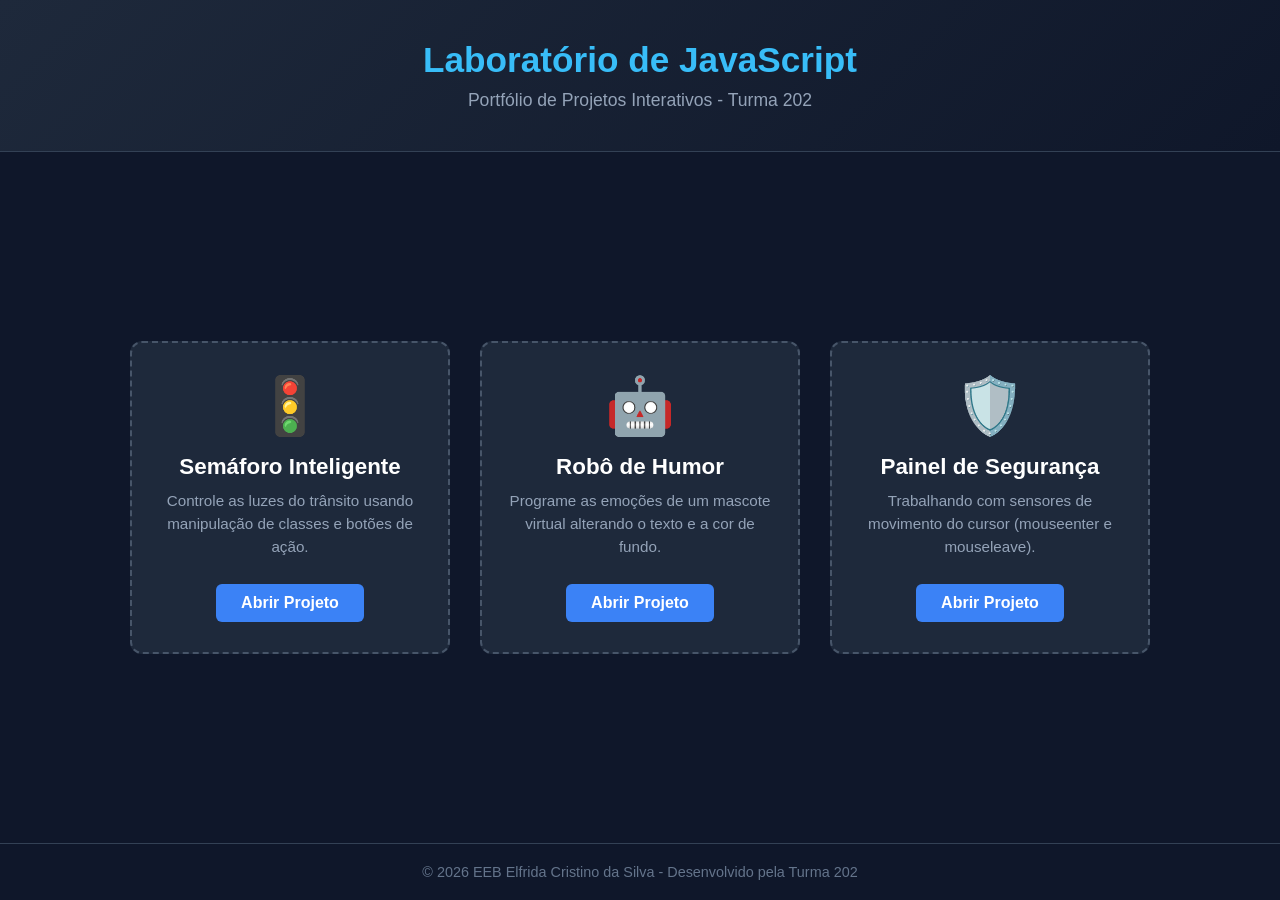
<file: Programaçao Web/7-JavaScript/index.html>
<!DOCTYPE html>
<html lang="pt-BR">
<head>
    <meta charset="UTF-8">
    <meta name="viewport" content="width=device-width, initial-scale=1.0">
    <title>Portal de Projetos - Turma 202</title>
    <style>
        /* =========================================================
           CONFIGURAÇÕES GERAIS
           ========================================================= */
        * {
            margin: 0;
            padding: 0;
            box-sizing: border-box;
        }

        body {
            font-family: 'Segoe UI', Tahoma, Geneva, Verdana, sans-serif;
            background-color: #0f172a; /* Slate 900 (fundo escuro) */
            color: #f8fafc;
            min-height: 100vh;
            display: flex;
            flex-direction: column;
        }

        /* =========================================================
           CABEÇALHO
           ========================================================= */
        .cabecalho {
            text-align: center;
            padding: 40px 20px;
            background: linear-gradient(135deg, #1e293b, #0f172a);
            border-bottom: 1px solid #334155;
        }

        .cabecalho h1 {
            color: #38bdf8;
            font-size: 2.2rem;
            margin-bottom: 10px;
        }

        .cabecalho p {
            color: #94a3b8;
            font-size: 1.1rem;
        }

        /* =========================================================
           ÁREA PRINCIPAL (GALERIA COM FLEXBOX)
           ========================================================= */
        .galeria {
            flex: 1; /* Faz a galeria crescer e empurrar o rodapé */
            display: flex;
            flex-wrap: wrap; /* Permite que os cartões quebrem de linha se a tela for pequena */
            justify-content: center;
            align-items: center;
            gap: 30px;
            padding: 50px 20px;
        }

        /* =========================================================
           OS CARTÕES DE PROJETO (CARDS)
           ========================================================= */
        .cartao {
            background-color: #1e293b;
            width: 320px;
            padding: 30px 20px;
            border-radius: 12px;
            border: 2px dashed #475569;
            text-align: center;
            transition: transform 0.3s ease, border-color 0.3s ease, box-shadow 0.3s ease;
        }

        /* Efeito ao passar o mouse por cima do cartão */
        .cartao:hover {
            transform: translateY(-8px);
            border-color: #38bdf8;
            box-shadow: 0 12px 25px rgba(0, 0, 0, 0.4);
        }

        .icone {
            font-size: 3.5rem;
            margin-bottom: 15px;
        }

        .cartao h2 {
            font-size: 1.4rem;
            margin-bottom: 10px;
            color: #ffffff;
        }

        .cartao p {
            color: #94a3b8;
            font-size: 0.95rem;
            margin-bottom: 25px;
            line-height: 1.5;
        }

        /* =========================================================
           BOTÕES DE LINK
           ========================================================= */
        .btn-acessar {
            display: inline-block;
            background-color: #3b82f6;
            color: white;
            text-decoration: none;
            padding: 10px 25px;
            border-radius: 6px;
            font-weight: bold;
            transition: background-color 0.2s;
        }

        .btn-acessar:hover {
            background-color: #2563eb;
        }

        /* =========================================================
           RODAPÉ
           ========================================================= */
        .rodape {
            text-align: center;
            padding: 20px;
            background-color: #0f172a;
            border-top: 1px solid #334155;
            color: #64748b;
            font-size: 0.9rem;
        }
    </style>
</head>
<body>

    <header class="cabecalho">
        <h1>Laboratório de JavaScript</h1>
        <p>Portfólio de Projetos Interativos - Turma 202</p>
    </header>

    <main class="galeria">
        
        <!-- Projeto 1 -->
        <article class="cartao">
            <div class="icone">🚦</div>
            <h2>Semáforo Inteligente</h2>
            <p>Controle as luzes do trânsito usando manipulação de classes e botões de ação.</p>
            <!-- Lembre-se de verificar se o nome do arquivo bate com o href abaixo -->
            <a href="./site-9/index.html" class="btn-acessar">Abrir Projeto</a>
        </article>

        <!-- Projeto 2 -->
        <article class="cartao">
            <div class="icone">🤖</div>
            <h2>Robô de Humor</h2>
            <p>Programe as emoções de um mascote virtual alterando o texto e a cor de fundo.</p>
            <a href="./site-10/index.html" class="btn-acessar">Abrir Projeto</a>
        </article>

        <!-- Projeto 3 -->
        <article class="cartao">
            <div class="icone">🛡️</div>
            <h2>Painel de Segurança</h2>
            <p>Trabalhando com sensores de movimento do cursor (mouseenter e mouseleave).</p>
            <a href="./site-8/index.html" class="btn-acessar">Abrir Projeto</a>
        </article>

    </main>

    <footer class="rodape">
        <p>&copy; 2026 EEB Elfrida Cristino da Silva - Desenvolvido pela Turma 202</p>
    </footer>

</body>
</html>
</file>
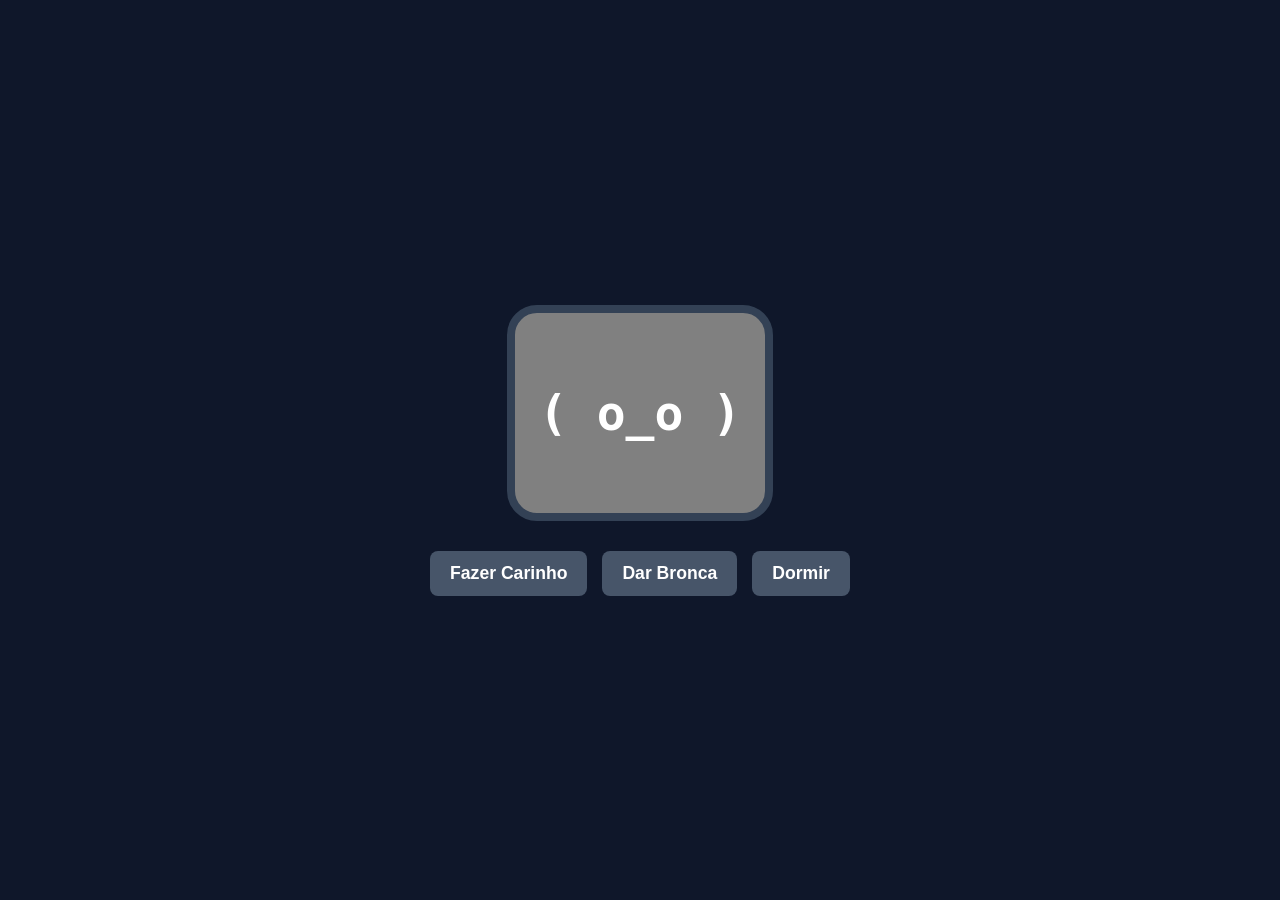
<file: Programaçao Web/7-JavaScript/site-10/index.html>
<!DOCTYPE html>
<html lang="pt-BR">
<head>
    <meta charset="UTF-8">
    <title>Exercício - Robô de Humor</title>
    <style>
        body {
            background-color: #0f172a;
            color: white;
            font-family: monospace; /* Fonte com estilo de computador/robô */
            display: flex;
            flex-direction: column;
            align-items: center;
            justify-content: center;
            height: 100vh;
            margin: 0;
        }

        /* O rosto do robô */
        #rosto-robo {
            width: 250px;
            height: 200px;
            background-color: gray;
            border-radius: 30px;
            border: 8px solid #334155;
            display: flex;
            justify-content: center;
            align-items: center;

            text-align: center;
            
            font-size: 3rem;
            font-weight: bold;
            color: white;
            margin-bottom: 30px;
            transition: 0.3s; /* Transição suave de cores */
        }

        .botoes {
            display: flex;
            gap: 15px;
        }

        button {
            padding: 12px 20px;
            font-size: 1.1rem;
            font-weight: bold;
            cursor: pointer;
            border: none;
            border-radius: 8px;
            color: white;
            background-color: #475569;
        }

        button:hover {
            background-color: #64748b;
        }
    </style>
</head>
<body>

    <!-- O Rosto do Robô -->
    <div id="rosto-robo">( o_o )</div>

    <!-- Botões de Ação -->
    <div class="botoes">
        <button id="btn-carinho">Fazer Carinho</button>
        <button id="btn-bronca">Dar Bronca</button>
        <button id="btn-dormir">Dormir</button>
    </div>

    <!-- Escreva o seu código JavaScript abaixo -->
    <script src="script.js"></script>
</body>
</html>
</file>
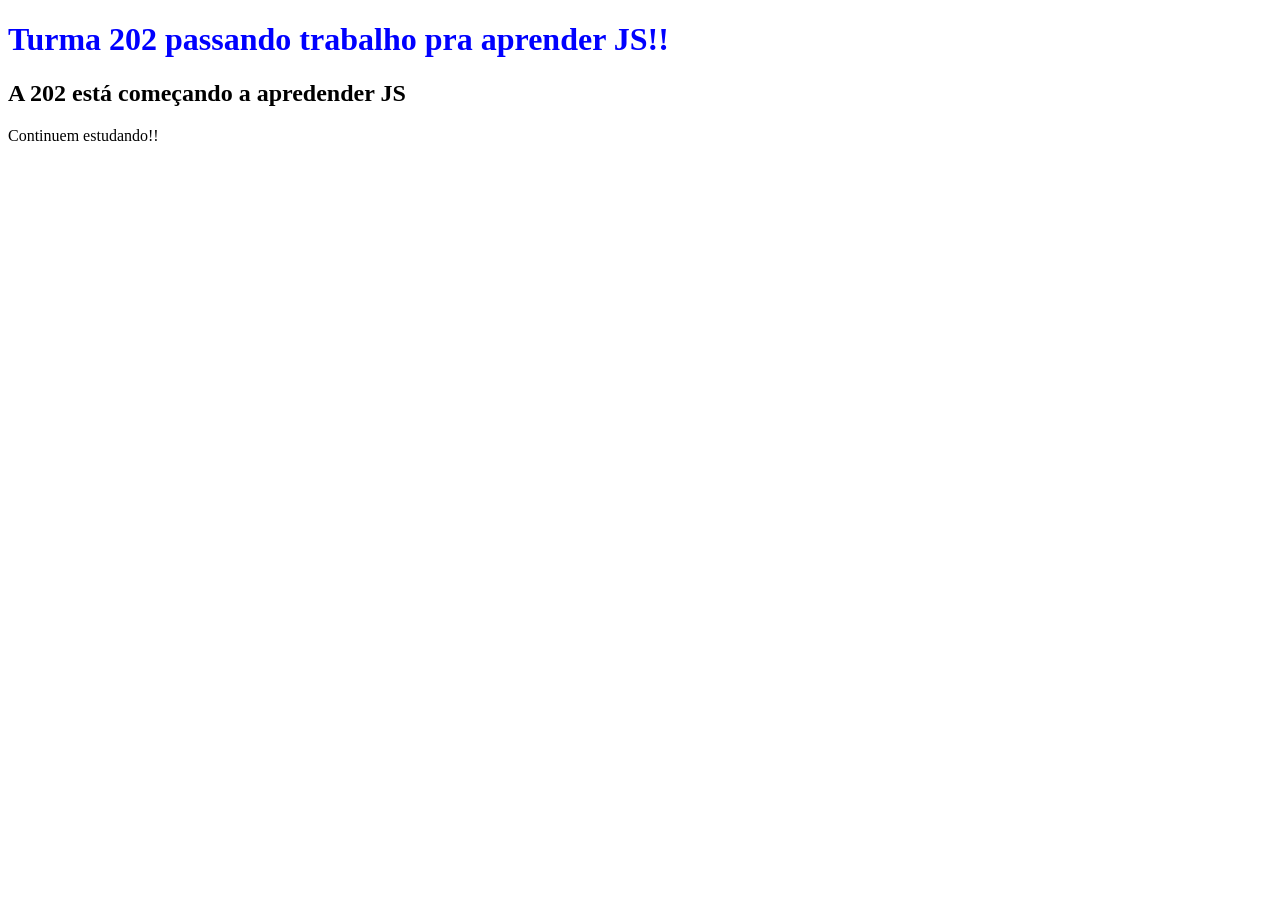
<file: Programaçao Web/7-JavaScript/site-3/index.html>
<!DOCTYPE html>
<html lang="en">
<head>
    <meta charset="UTF-8">
    <meta name="viewport" content="width=device-width, initial-scale=1.0">
    <title>Introdução ao JS</title>
</head>
<body>
    <h1 id="titulo">Introdução ao JavaScript</h1>
    
    <h2 id="subtitulo">Subtítulo Original</h2>
    
    <p id="mensagem">Parágrafo Original</p>
    
    
    <script src="script.js"></script>
</body>
</html>
</file>
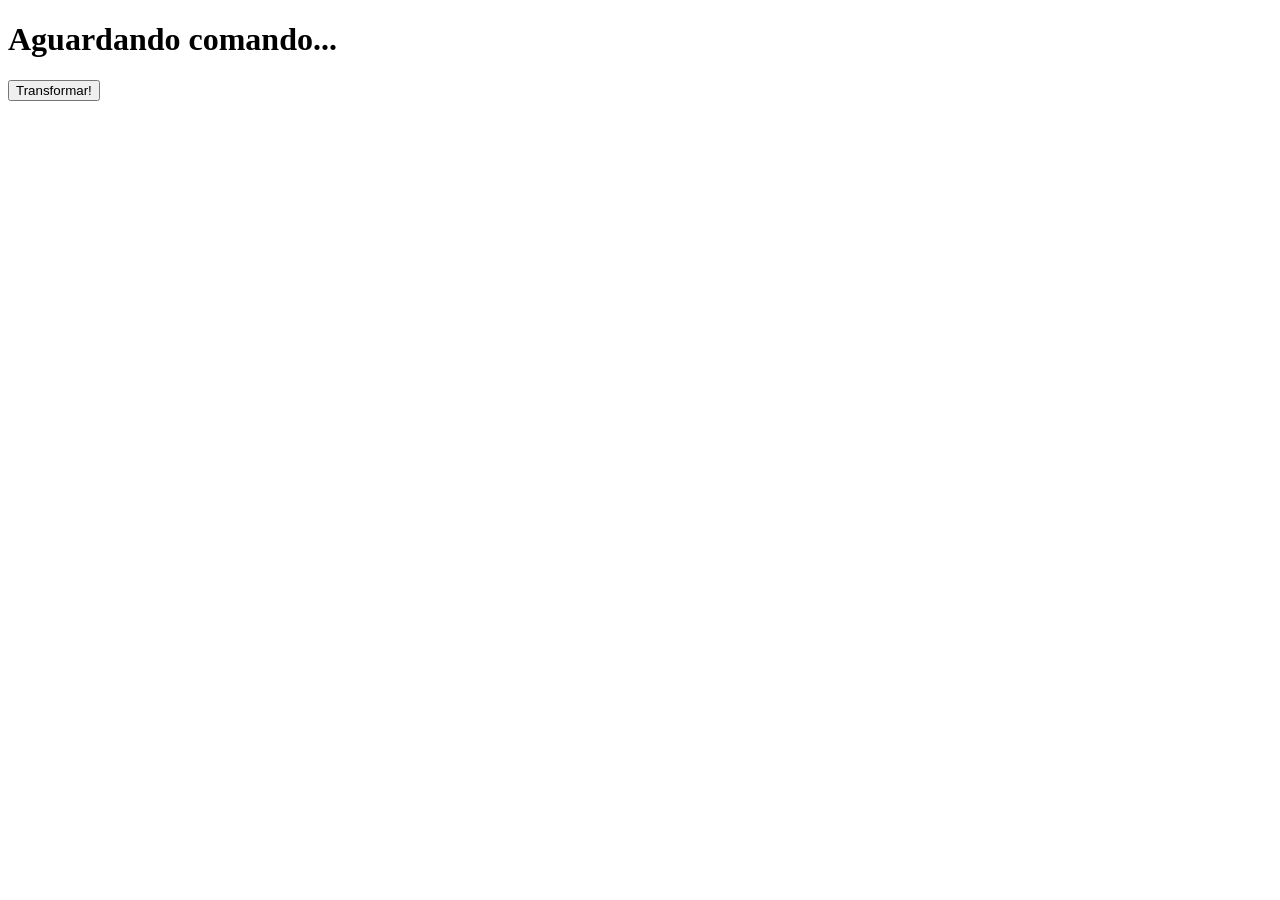
<file: Programaçao Web/7-JavaScript/site-4/index.html>
<!DOCTYPE html>
<html lang="en">
<head>
    <meta charset="UTF-8">
    <meta name="viewport" content="width=device-width, initial-scale=1.0">
    <title>Site 4</title>
</head>
<body>

    <h1 id="mensagem">Aguardando comando...</h1>
    <button id="btn">Transformar!</button>

    <script src="script.js"></script>
</body>
</html>
</file>
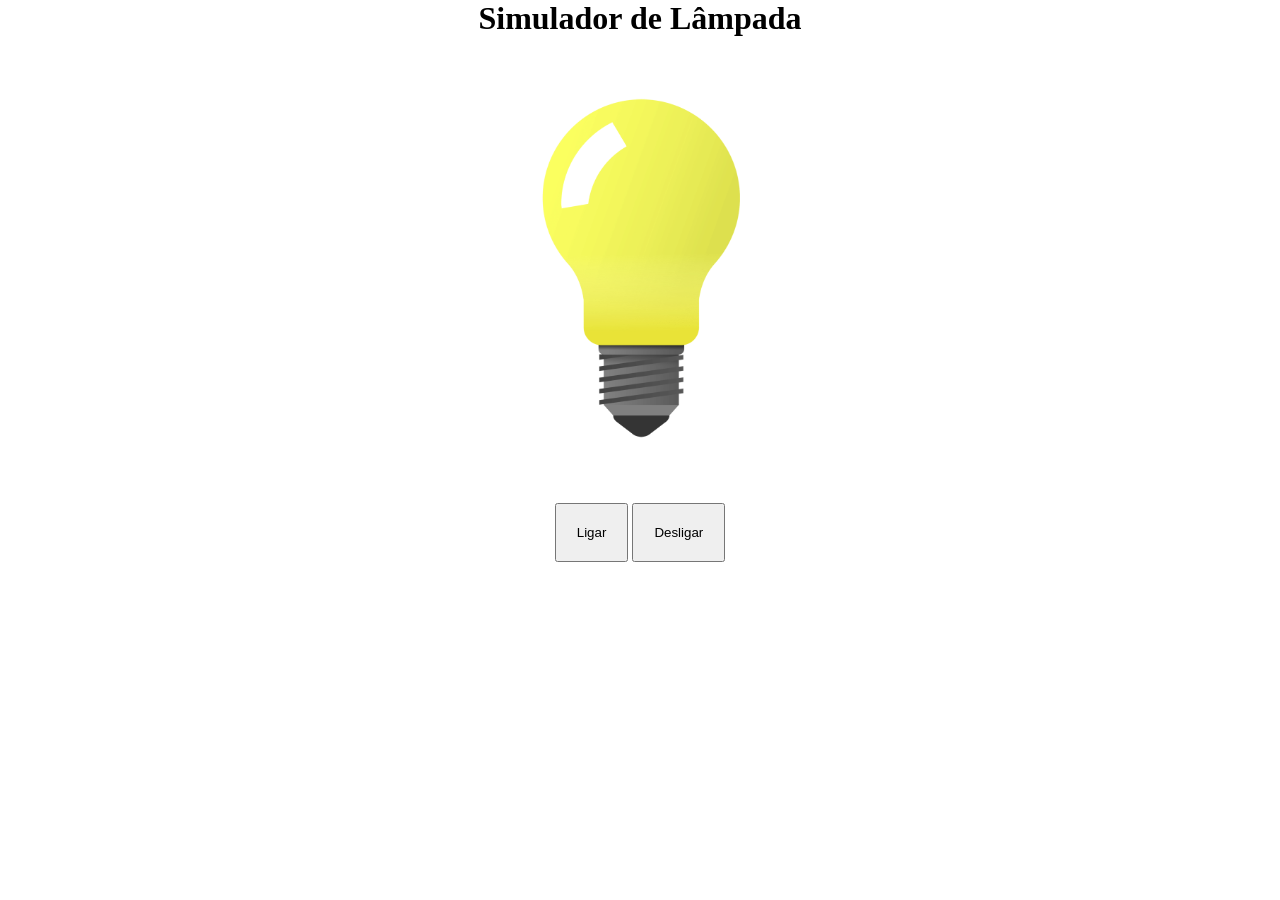
<file: Programaçao Web/7-JavaScript/site-6/index.html>
<!DOCTYPE html>
<html lang="en">
<head>
    <meta charset="UTF-8">
    <meta name="viewport" content="width=device-width, initial-scale=1.0">
    <link rel="stylesheet" href="style.css">
    <title>Simulador de Lâmpada</title>
</head>
<body>
    <h1 id="titulo">Simulador de Lâmpada</h1>

    <img id="lampada" src="./img/acesa.png" alt=""><br>

    <button id="ligar">Ligar</button>
    <button id="desligar">Desligar</button>

    <script src="script.js"></script>
</body>
</html>
</file>
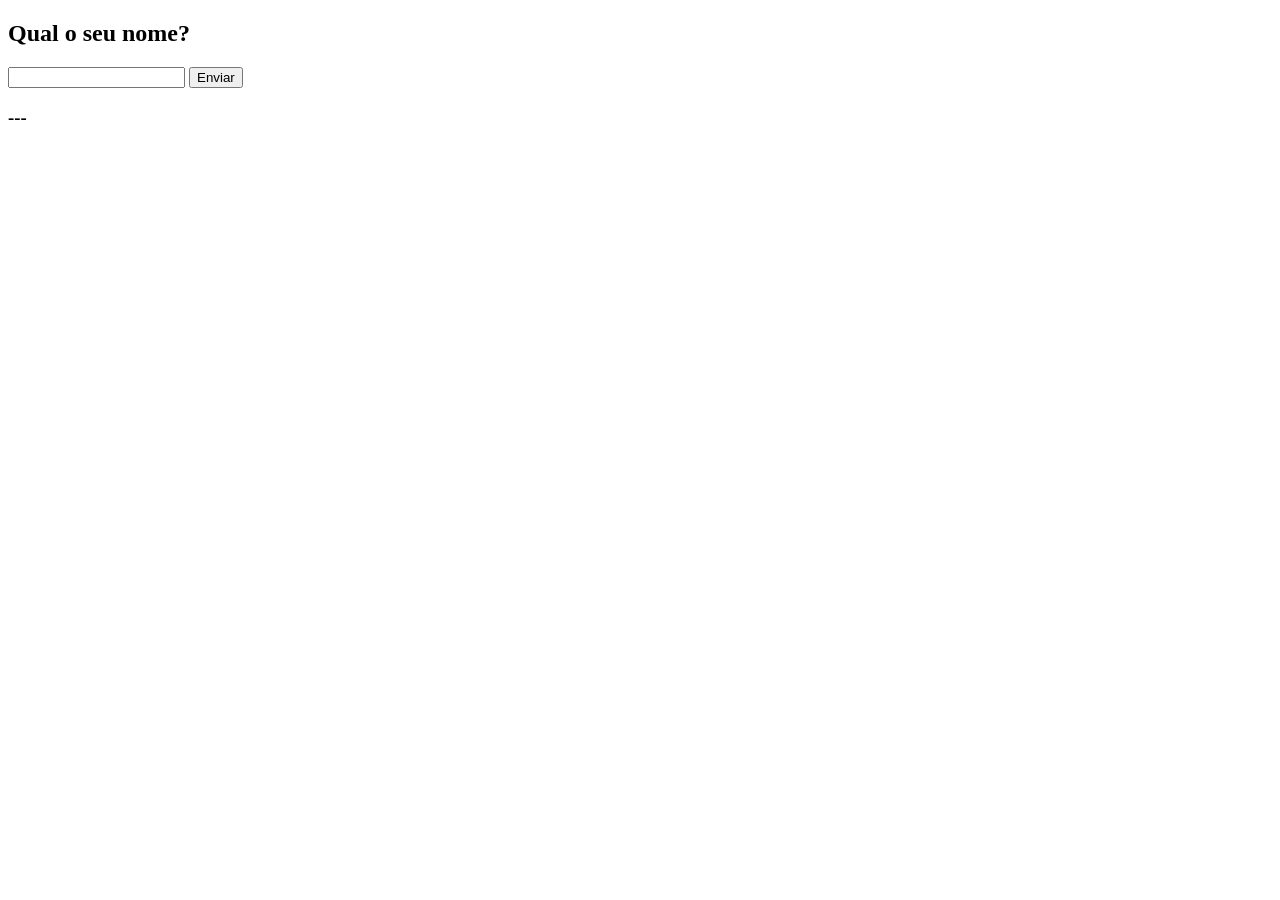
<file: Programaçao Web/7-JavaScript/site-7/index.html>
<!DOCTYPE html>
<html lang="en">
<head>
    <meta charset="UTF-8">
    <meta name="viewport" content="width=device-width, initial-scale=1.0">
    <title>Site-7</title>
</head>
<body>
    <h2>Qual o seu nome?</h2>
    <input id="campo-nome" type="text" name="">
    <button id="btn">Enviar</button>

    <h3 id="mensagem">---</h3>

    <script src="script.js"></script>
</body>
</html>
</file>
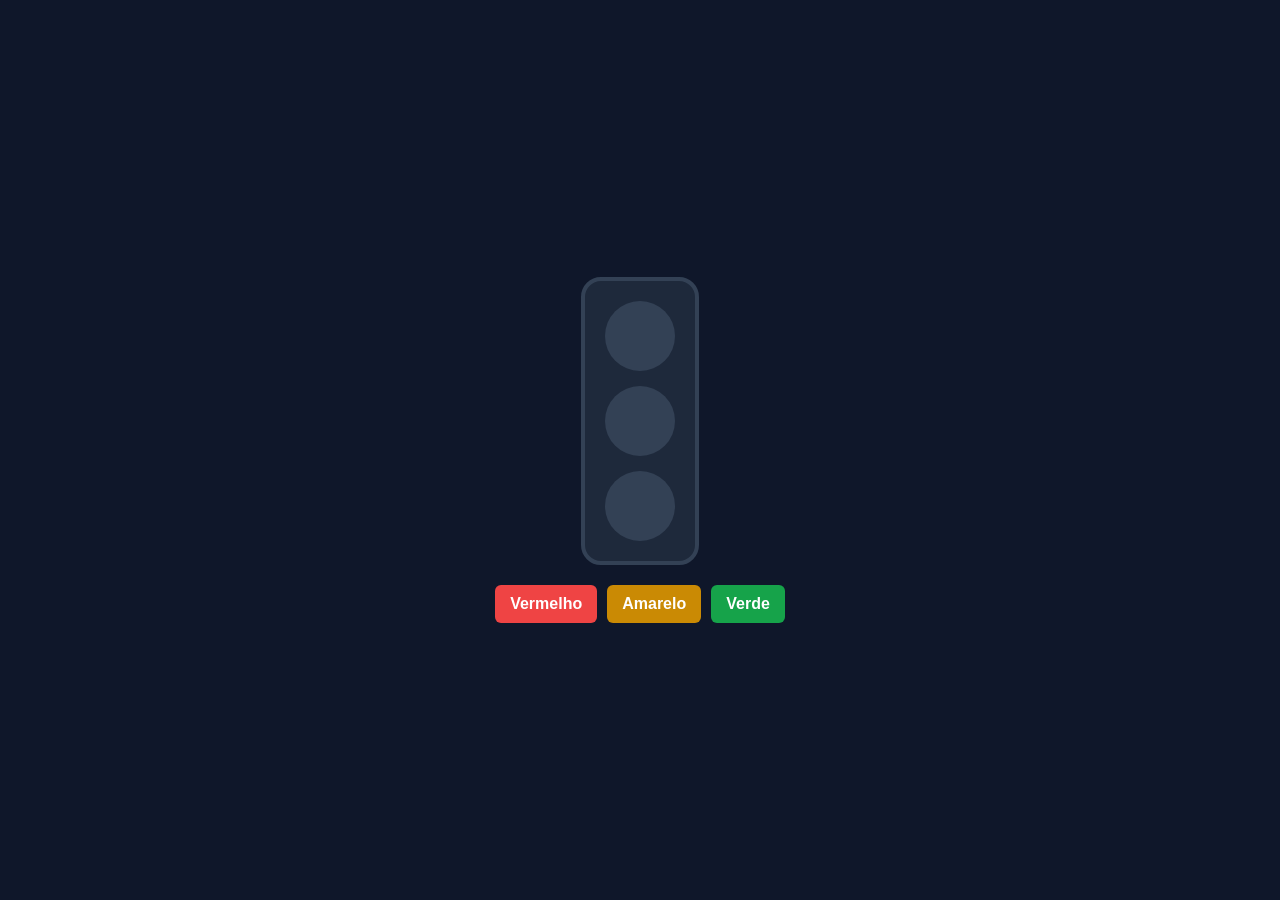
<file: Programaçao Web/7-JavaScript/site-9/index.html>
<!DOCTYPE html>
<html lang="pt-BR">
<head>
    <meta charset="UTF-8">
    <title>Exercício - Semáforo Inteligente</title>
    <style>
        body {
            background-color: #0f172a;
            color: white;
            font-family: sans-serif;
            display: flex;
            flex-direction: column;
            align-items: center;
            justify-content: center;
            height: 100vh;
            margin: 0;
        }

        /* O corpo do semáforo */
        .semaforo {
            background-color: #1e293b;
            padding: 20px;
            border-radius: 20px;
            display: flex;
            flex-direction: column;
            gap: 15px;
            border: 4px solid #334155;
            margin-bottom: 20px;
        }

        /* As luzes (estado apagado por padrão) */
        .luz {
            width: 70px;
            height: 70px;
            border-radius: 50%;
            background-color: #334155; 
            transition: 0.3s;
        }

        /* Classes de luzes acesas com brilho */
        .acesa-vermelha {
            background-color: #ef4444;
            box-shadow: 0 0 25px #ef4444;
        }

        .acesa-amarela {
            background-color: #eab308;
            box-shadow: 0 0 25px #eab308;
        }

        .acesa-verde {
            background-color: #22c55e;
            box-shadow: 0 0 25px #22c55e;
        }

        .botoes {
            display: flex;
            gap: 10px;
        }

        button {
            padding: 10px 15px;
            font-size: 1rem;
            font-weight: bold;
            cursor: pointer;
            border: none;
            border-radius: 6px;
            color: white;
        }

        #btn-vermelho { background-color: #ef4444; }
        #btn-amarelo { background-color: #ca8a04; }
        #btn-verde { background-color: #16a34a; }
    </style>
</head>
<body>

    <!-- Estrutura do Semáforo -->
    <div class="semaforo">
        <div id="luz-vermelha" class="luz"></div>
        <div id="luz-amarela" class="luz"></div>
        <div id="luz-verde" class="luz"></div>
    </div>

    <!-- Botões de Controle -->
    <div class="botoes">
        <button id="btn-vermelho">Vermelho</button>
        <button id="btn-amarelo">Amarelo</button>
        <button id="btn-verde">Verde</button>
    </div>

    <!-- Escreva o seu código JavaScript abaixo -->
    <script src="script.js"></script>
</body>
</html>
</file>
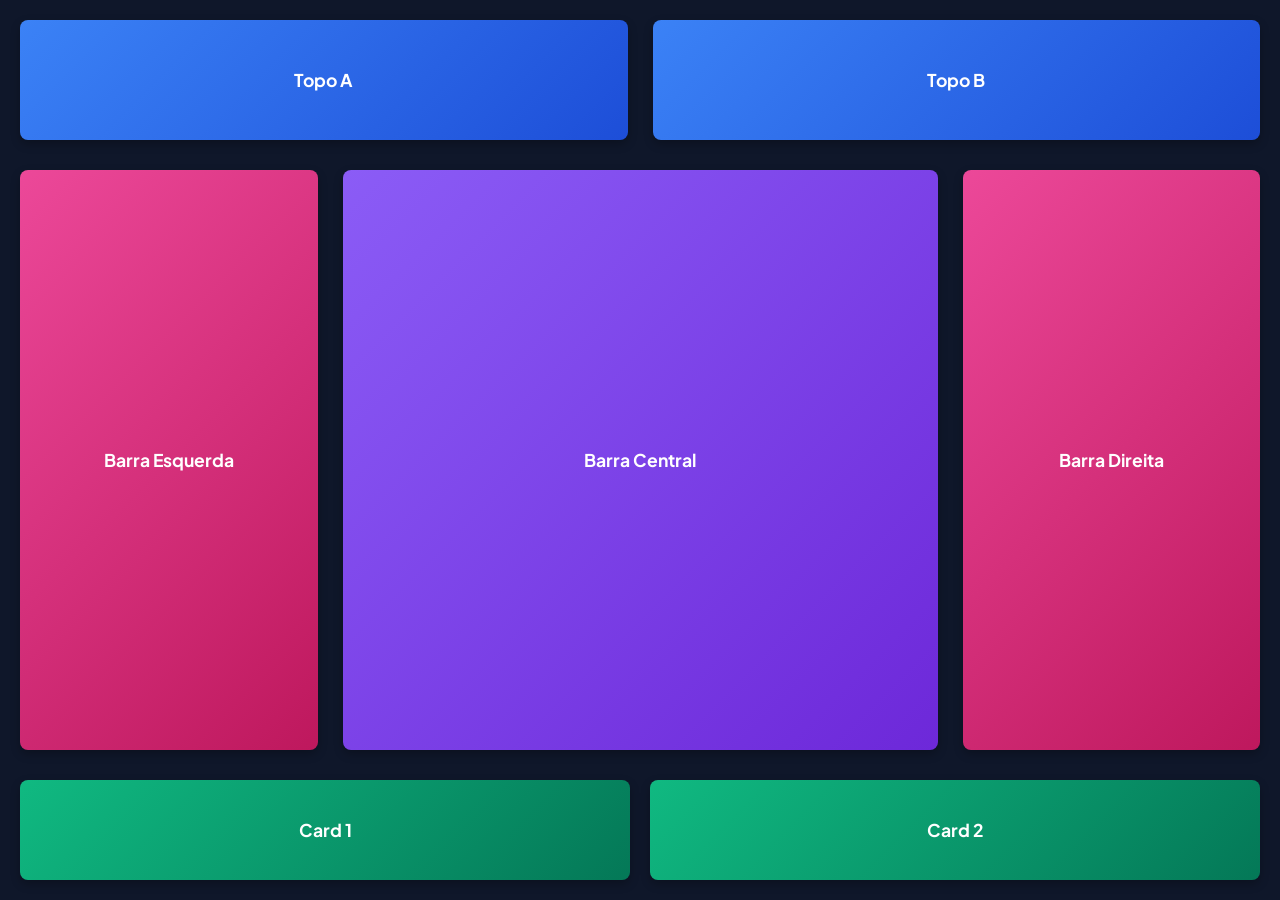
<file: Programaçao Web/0-Artefatos/1-Avaliaçoes/prova-3/index.html>
<!DOCTYPE html>
<html lang="pt-BR">
<head>
    <meta charset="UTF-8">
    <meta name="viewport" content="width=device-width, initial-scale=1.0">
    <link rel="stylesheet" href="style.css">
    <title>Revisão Flexbox - Layout de Blocos</title>
</head>
<body>

    <header class="superior">
        <div class="caixa-top">Topo A</div>
        <div class="caixa-top">Topo B</div>
    </header>

    <main class="central">
        <section class="central-esquerda">Barra Esquerda</section>
        <section class="central-centro">Barra Central</section>
        <section class="central-direita">Barra Direita</section>
    </main>
   
    <footer class="inferior">
        <div class="caixa-bot">Card 1</div>
        <div class="caixa-bot">Card 2</div>
    </footer>

</body>
</html>
</file>
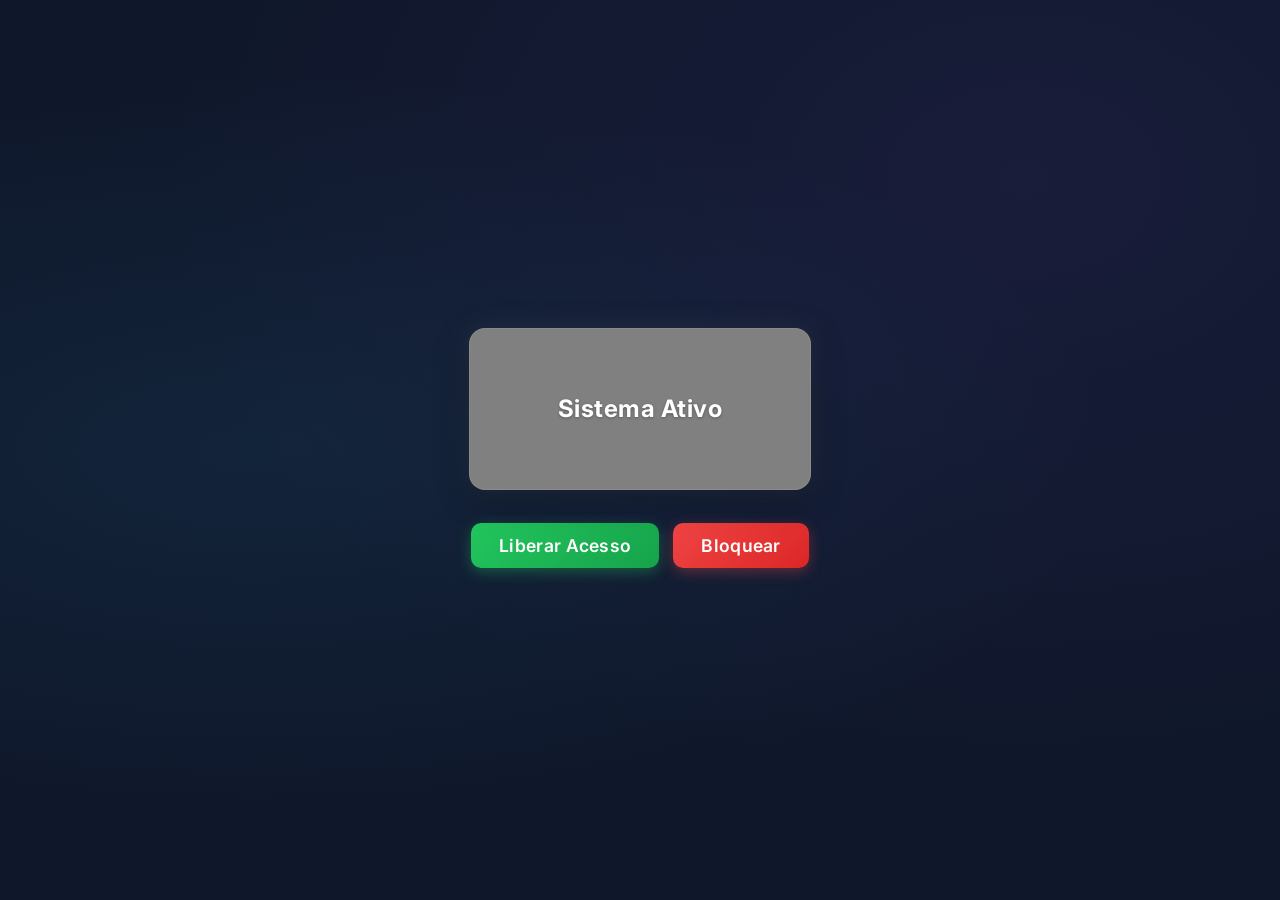
<file: Programaçao Web/0-Artefatos/1-Avaliaçoes/prova-4/index.html>
<!DOCTYPE html>
<html lang="pt-BR">
<head>
    <meta charset="UTF-8">
    <title>Avaliação JS - Painel de Segurança</title>
    <link rel="stylesheet" href="style.css">
</head>
<body>

    <!-- Elementos que devem ser manipulados no JS -->
    <div id="visor">Sistema Ativo</div>
    
    <div>
        <button id="btn-liberar">Liberar Acesso</button>
        <button id="btn-bloquear">Bloquear</button>
    </div>

    <!-- O aluno deve criar a tag <script> aqui embaixo e fazer a lógica -->
    <script src="script.js"></script>
</body>
</html>
</file>
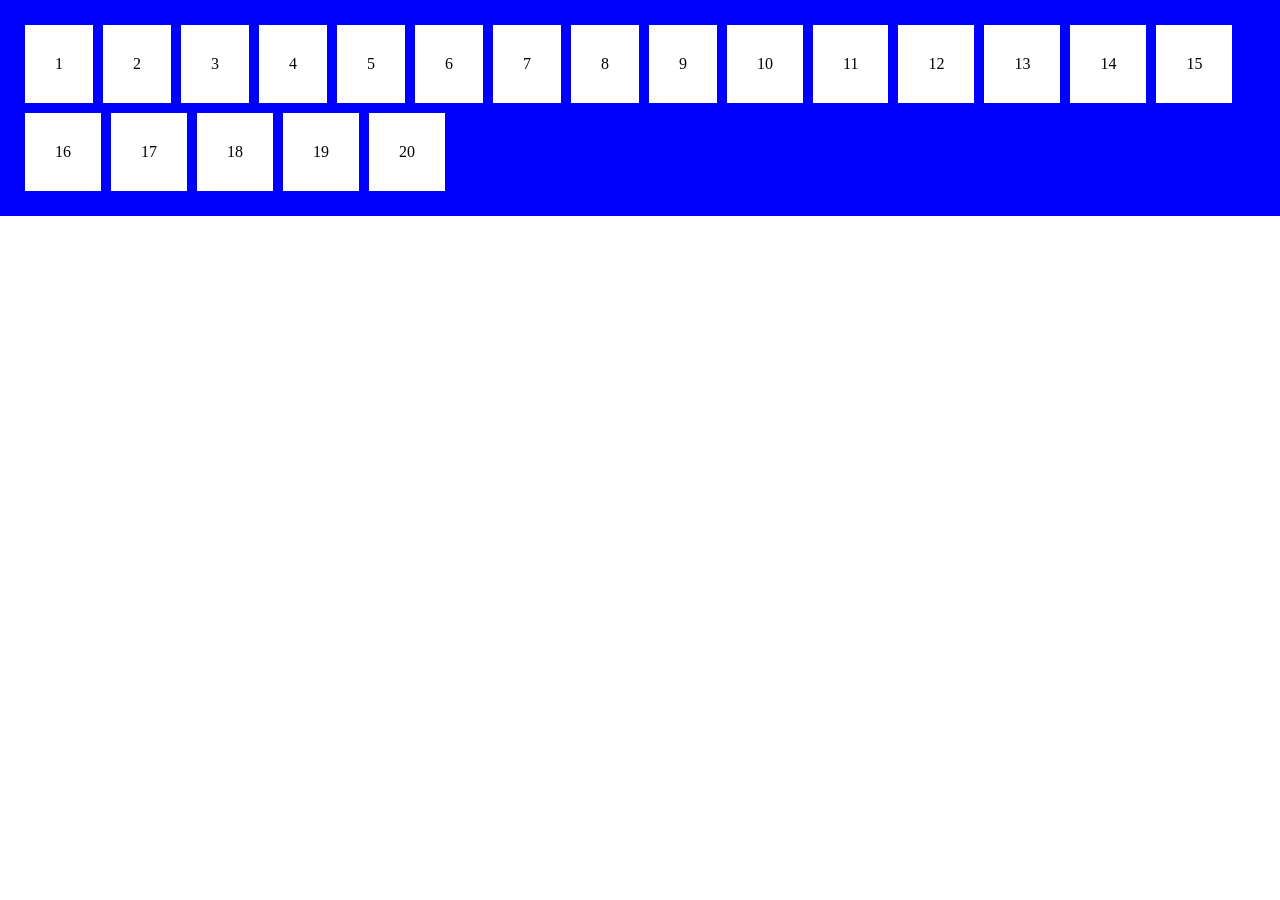
<file: Programaçao Web/5-Flexbox/0-Teoria/site-1/index.html>
<!DOCTYPE html>
<html lang="en">
<head>
    <meta charset="UTF-8">
    <meta name="viewport" content="width=device-width, initial-scale=1.0">
    <link rel="stylesheet" href="style.css">
    <title>Site-1</title>
</head>
<body>
    <div class="flex-container">
     <div class="items">1</div>
        <div class="items">2</div>
        <div class="items">3</div>
        <div class="items">4</div>
        <div class="items">5</div>
        <div class="items">6</div>
        <div class="items">7</div>
        <div class="items">8</div>
        <div class="items">9</div>
        <div class="items">10</div>
        <div class="items">11</div>
        <div class="items">12</div>
        <div class="items">13</div>
        <div class="items">14</div>
        <div class="items">15</div>
        <div class="items">16</div>
        <div class="items">17</div>
        <div class="items">18</div>
        <div class="items">19</div>
        <div class="items">20</div>
        

    </div>
    
</body>
</html>
</file>
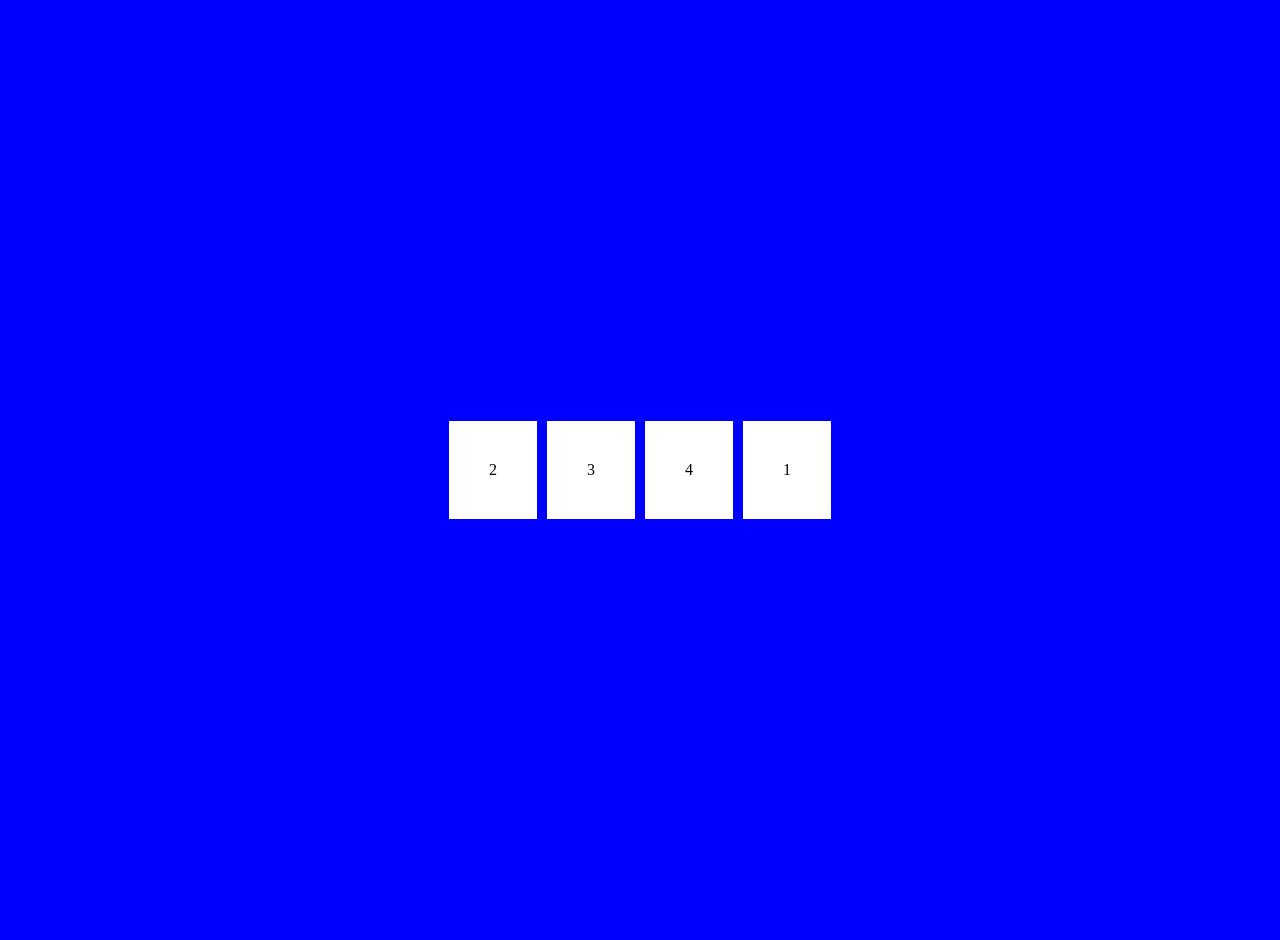
<file: Programaçao Web/5-Flexbox/0-Teoria/site-4/index.html>
<!DOCTYPE html>
<html lang="en">

<head>
    <meta charset="UTF-8">
    <meta name="viewport" content="width=device-width, initial-scale=1.0">
    <link rel="stylesheet" href="style.css">
    <title>Site-4</title>
</head>

<body>
    <div class="flex-container">
        <div class="items" style="order: 4;">1</div>
        <div class="items" style="order: 1;">2</div>
        <div class="items" style="order: 2;">3</div>
        <div class="items" style="order: 3;">4</div>
    </div>
    
</body>
</html>
</file>
<file: Programaçao Web/7-JavaScript/site-6/style.css>
* {
    margin: 0;
    padding: 0;
    box-sizing: border-box;
}

body {
    text-align: center;
}

img {
    width: 200px;;
    margin: 10px;
}


button {
    padding: 20px;
}
</file>
<file: Programaçao Web/0-Artefatos/1-Avaliaçoes/prova-3/style.css>
@import url('https://fonts.googleapis.com/css2?family=Plus+Jakarta+Sans:wght@400;500;600;700&display=swap');

/* ==========================================================================
   CONFIGURAÇÕES GERAIS E RESET
   ========================================================================== */
* {
    margin: 0;
    padding: 0;
    box-sizing: border-box;
}

body {
    font-family: 'Plus Jakarta Sans', sans-serif;
    background-color: #0f172a; /* Slate 900 */
    color: #f8fafc;

    display: flex;
    flex-direction: column;
    min-height: 100vh;
    
    padding: 20px;
    gap: 20px;
}

/* ==========================================================================
   1. SEÇÃO SUPERIOR (HEADER)
   ========================================================================== */
.superior {
    display: flex;
    justify-content: space-between;
    gap: 25px;
}

.caixa-top {
    width: 50%;
    height: 120px;

    background: linear-gradient(135deg, #3b82f6, #1d4ed8);
}

/* ==========================================================================
   2. SEÇÃO CENTRAL (MAIN)
   ========================================================================== */
.central {
    padding: 10px 0;
    flex: 1;
    display: flex;
    gap: 25px;
}

.central-centro {
    flex: 2;
    background: linear-gradient(135deg, #8b5cf6, #6d28d9);
}

.central-esquerda, .central-direita {
    flex: 1;
    background: linear-gradient(135deg, #ec4899, #be185d);
}

/* ==========================================================================
   3. SEÇÃO INFERIOR (FOOTER)
   ========================================================================== */
.inferior {
    display: flex;
    flex-wrap: wrap;
    gap: 20px;
    justify-content: center;
}

.caixa-bot {
    min-width: 220px;
    flex: 1;
    height: 100px;
    background: linear-gradient(135deg, #10b981, #047857);
}

/* ==========================================================================
   4. ESTILIZAÇÃO COMUM E CENTRALIZAÇÃO DO TEXTO
   ========================================================================== */
.caixa-top, .caixa-bot, .central-esquerda, .central-centro, .central-direita {
    color: #ffffff;
    font-weight: 700;
    font-size: 1.1rem;
    border-radius: 8px;
    box-shadow: 0 4px 10px rgba(0, 0, 0, 0.25);
    transition: transform 0.2s ease, box-shadow 0.2s ease;
    cursor: pointer;
    
    display: flex;
    justify-content: center;
    align-items: center;
}

.caixa-top:hover, .caixa-bot:hover, .central-esquerda:hover, .central-centro:hover, .central-direita:hover {
    transform: translateY(-4px);
    box-shadow: 0 8px 16px rgba(0, 0, 0, 0.4);
}
</file>
<file: Programaçao Web/0-Artefatos/1-Avaliaçoes/prova-4/style.css>
@import url('https://fonts.googleapis.com/css2?family=Inter:wght@400;600;700&display=swap');

body {
    background-color: #0f172a;
    background-image:
        radial-gradient(ellipse at 20% 50%, rgba(56, 189, 248, 0.08) 0%, transparent 60%),
        radial-gradient(ellipse at 80% 20%, rgba(139, 92, 246, 0.08) 0%, transparent 60%);
    color: white;
    font-family: 'Inter', sans-serif;
    display: flex;
    flex-direction: column;
    align-items: center;
    justify-content: center;
    min-height: 100vh;
    margin: 0;
}

#visor {
    width: 340px;
    height: 160px;
    background-color: gray;
    display: flex;
    justify-content: center;
    align-items: center;
    font-size: 1.5rem;
    font-weight: 700;
    border-radius: 16px;
    margin-bottom: 28px;
    transition: background-color 0.4s ease, box-shadow 0.4s ease, transform 0.2s ease;
    /* Deixa a troca de cor suave */
    box-shadow:
        0 0 25px rgba(148, 163, 184, 0.15),
        0 8px 32px rgba(0, 0, 0, 0.4);
    border: 1px solid rgba(255, 255, 255, 0.08);
    letter-spacing: 0.5px;
    text-shadow: 0 1px 3px rgba(0, 0, 0, 0.3);
    backdrop-filter: blur(6px);
    user-select: none;
}

#visor:hover {
    transform: scale(1.03);
}

button {
    padding: 12px 28px;
    font-size: 1.1rem;
    font-family: 'Inter', sans-serif;
    font-weight: 600;
    margin: 5px;
    cursor: pointer;
    border: none;
    border-radius: 10px;
    transition: transform 0.15s ease, box-shadow 0.2s ease, filter 0.2s ease;
    letter-spacing: 0.3px;
}

button:hover {
    transform: translateY(-2px);
    filter: brightness(1.1);
}

button:active {
    transform: translateY(1px) scale(0.97);
}

#btn-liberar {
    background: linear-gradient(135deg, #22c55e, #16a34a);
    color: white;
    box-shadow: 0 4px 14px rgba(34, 197, 94, 0.35);
}

#btn-liberar:hover {
    box-shadow: 0 6px 20px rgba(34, 197, 94, 0.5);
}

#btn-bloquear {
    background: linear-gradient(135deg, #ef4444, #dc2626);
    color: white;
    box-shadow: 0 4px 14px rgba(239, 68, 68, 0.35);
}

#btn-bloquear:hover {
    box-shadow: 0 6px 20px rgba(239, 68, 68, 0.5);
}
</file>
<file: Programaçao Web/5-Flexbox/0-Teoria/site-1/style.css>
* {
    margin: 0;
    padding: 0;

}

.flex-container {
    display: flex;
    flex-flow: row wrap;
    background-color: blue;
    padding: 20px;
}

.items {

    padding: 30px;
    background-color: white;
    margin: 5px;

}
</file>
<file: Programaçao Web/5-Flexbox/0-Teoria/site-4/style.css>
* {
    margin: 0;
    padding: 0;

}

.flex-container {
    display: flex;
    flex-flow: row wrap;
    justify-content: center;
    align-content: center;
    background-color: blue;
    padding: 20px;
    height: 100vh;
}

.items {

    padding: 40px;
    background-color: white;
    margin: 5px;

}
</file>
